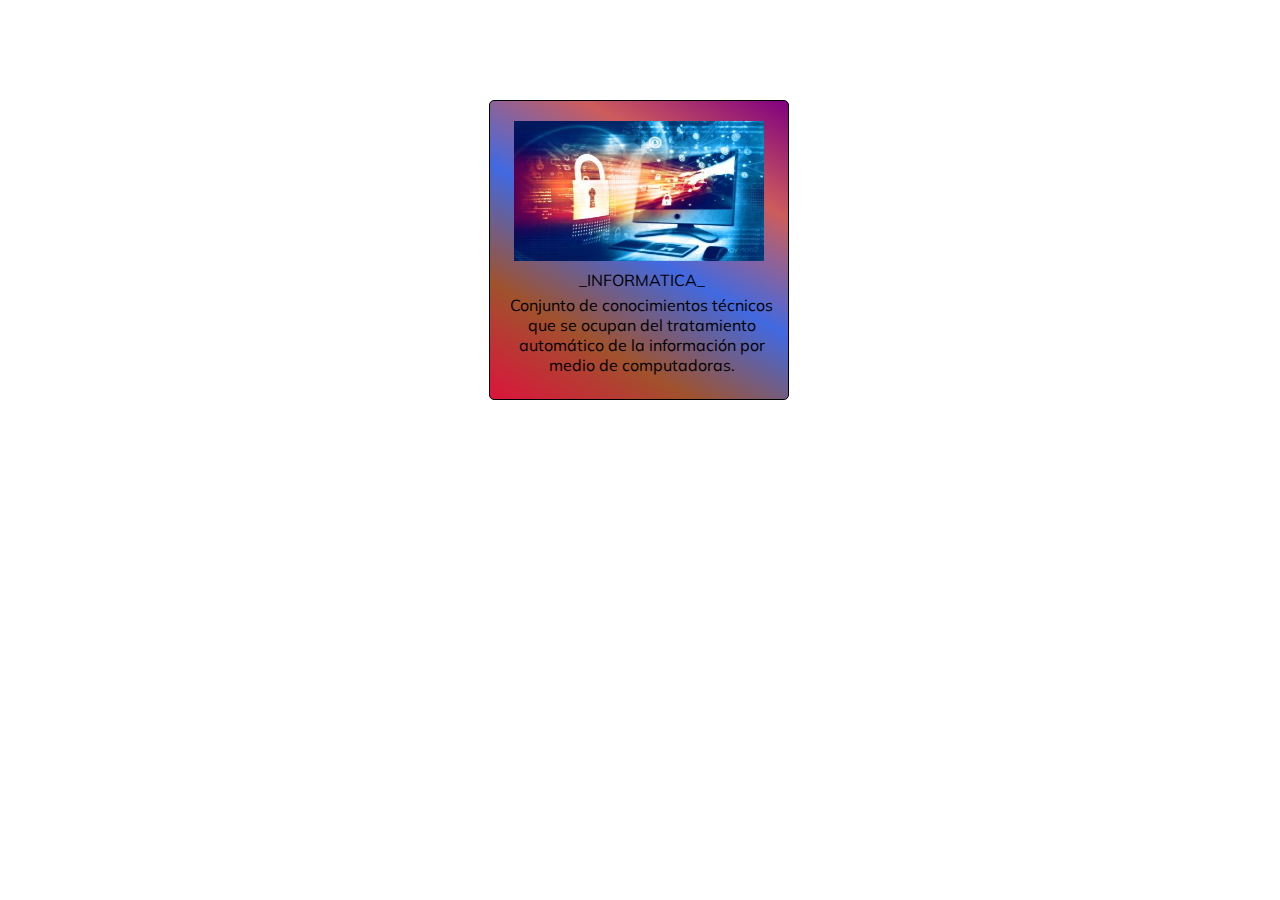
<file: Web/examen/index.html>
<!DOCTYPE html>
<html lang="es" dir="ltr">
  <head>
    <link href="https://fonts.googleapis.com/css?family=Muli&display=swap" rel="stylesheet">
    <link rel="stylesheet" href="css/css.css">
    <meta charset="utf-8">
    <title>Examen</title>
  </head>
  <body>
    <header>
      <center>
      <div class="contenedor">
        <div class="contenedor-imagen"</div>
          <a href="https://es.wikipedia.org/wiki/Inform%C3%A1tica">
            <img class="cuadro" src="imagenes/cuadro.jpg"></img></a>
        <p>_INFORMATICA_</p>
        <P>Conjunto de conocimientos técnicos que se ocupan del tratamiento automático de la información por medio de computadoras.</p>

      </center>

      </div>

    </header>

  </body>
</html>
</file>
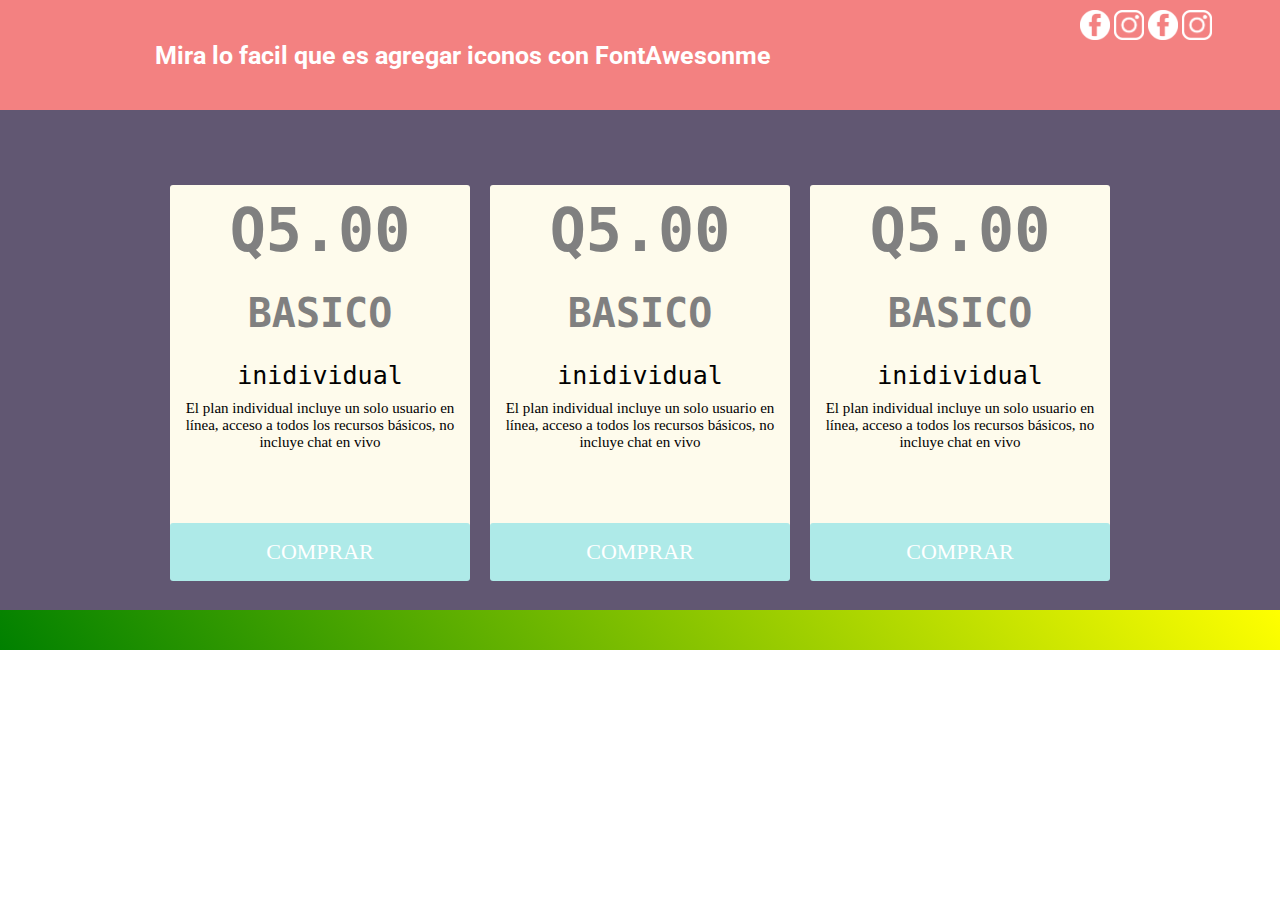
<file: Web/HTML5- estructura 2/index.html>
<!DOCTYPE html>
<html lang="es" dir="ltr">
  <head>
    <!--estos son los links con los que cambian en estilo de letra conecta con css manda direcciones de paginas web-->
    <meta name="viewport" content="width=device-width, initical-scale=1.0">
    <link rel="stylesheet" href="css/header.css">
    <link rel="stylesheet" href="css/index.css">
    <link rel="stylesheet" href="css/footer.css">
    <link href="https://fonts.googleapis.com/css?family=Roboto|Source+Sans+Pro&display=swap" rel="stylesheet">
  <link href="https://fonts.googleapis.com/css?family=Roboto+Condensed&display=swap" rel="stylesheet">


  <title> HTML5 </title>
  <link rel="icon" href="imagen/case.png">
  <meta http-equiv="X-UA-Compatible" content="ie=edge">
  <meta charset="utf-8" content="width=device-width, initical-scale=1.0">
  </head>

  <body>
<header>
  <h1 class="titulo-de-la-pagina">

       Mira lo facil que es agregar iconos con FontAwesonme

  </h1>

  <div class="redes-sociales">
    <!--de esta manera se enlasan las clases para poner una imagen-->
    <img src="imagen/facebookwhite.png" />
<img src="imagen/insta.png" />
<img src="imagen/facebookwhite.png" />
<img src="imagen/insta.png" />
  </div>

</header>
  <section class="section-index">
<!--precio1------------>
      <article class="precio1">
          <h2 class="precio"> Q5.00 </h2>
          <h3 class="plan">BASICO</h3>
          <p class="titulo">inidividual</p>
          <p class="descripcion">
El plan individual incluye un solo usuario en línea, acceso a todos los recursos básicos, no incluye chat en vivo
          </p>

        <a href="#">
            <div class="boton"> COMPRAR </div>
        </a>
      </article>

      <!------------precio2------------>
            <article class="precio1 separacion">
                <h2 class="precio"> Q5.00 </h2>
                <h3 class="plan">BASICO</h3>
                <p class="titulo">inidividual</p>
                <p class="descripcion">
      El plan individual incluye un solo usuario en línea, acceso a todos los recursos básicos, no incluye chat en vivo
                </p>

              <a href="#">
                  <div class="boton"> COMPRAR </div>
              </a>
            </article>

  <!------------precio3------------>
    <article class="precio1">
        <h2 class="precio"> Q5.00 </h2>
        <h3 class="plan">BASICO</h3>
        <p class="titulo">inidividual</p>
        <p class="descripcion">
    El plan individual incluye un solo usuario en línea, acceso a todos los recursos básicos, no incluye chat en vivo
        </p>

    <a href="#">
    <div class="boton"> COMPRAR </div>
    </a>
    </article>

</section>
    <footer></footer>

  </body>
</html>
</file>
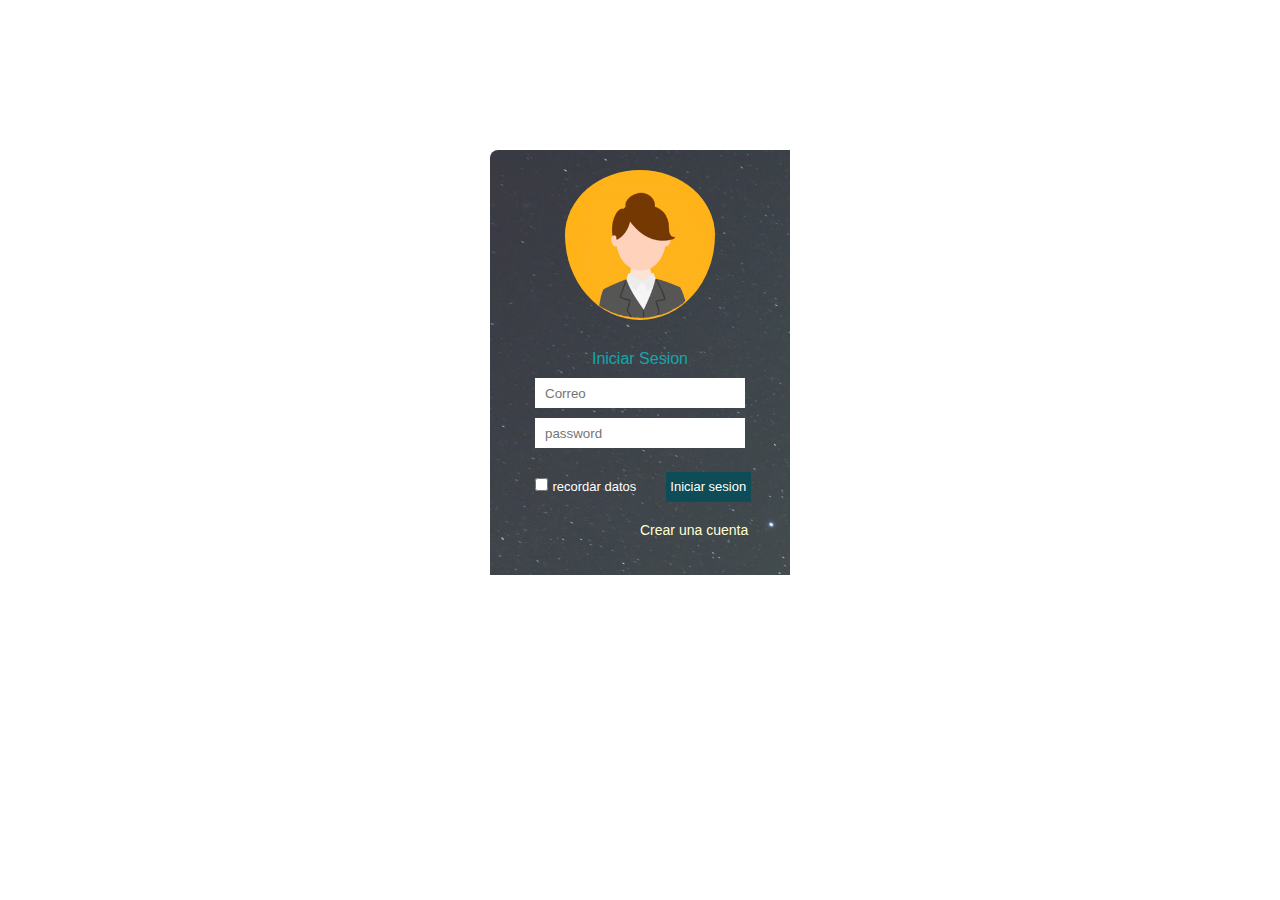
<file: Web/INICIO/index.html>
<!DOCTYPE html>
<html>
    <head>
        <link rel="stylesheet" href="css.css">
        <title>LOGIN</title>
    </head>
    <body>
        <form class="formulario">
            <img src="imagen/icono.png">
            
            <label class="texto" id="tituloCorreo">Iniciar Sesion</label>
            <input id="correo" class="caja" placeholder="Correo">
            
            <label id="tituloPassword"></label>
            <input id="password" class="caja" placeholder="password">
            
            <input type="checkbox" class="Me">
            <label class="texto2">recordar datos</label>
            
            <button id="iniciar" class="botonIniciar">Iniciar sesion</button>
            
            <label class="texto4" id="tituloEmergencia"></label>
            <label class="texto3">Crear una cuenta
            </label>
            
        </form>
        <script src="formulario.js"></script>
    </body>
</html>
</file>
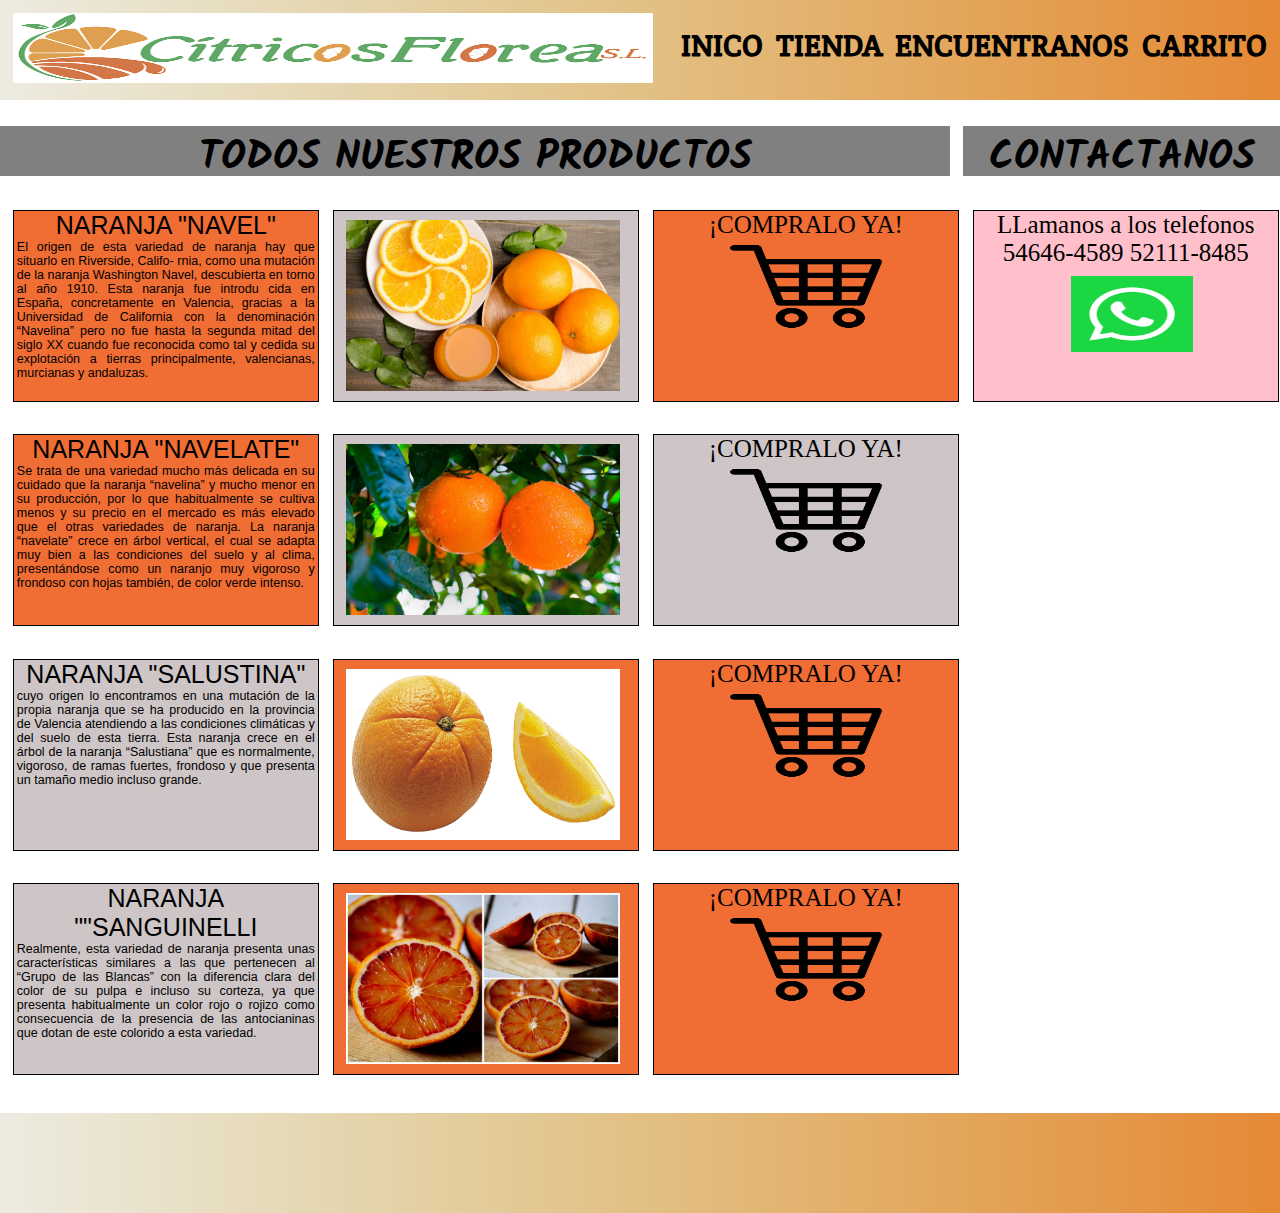
<file: Web/Orange2/index.html>
<!DOCTYPE html>
<html lang="es" dir="ltr">
  <head>
    <meta charset="utf-8">
    <link rel="stylesheet" href="css/header.css">
    <link rel="stylesheet" href="css/footer.css">
    <link rel="stylesheet" href="css/index.css">
    <link href="https://fonts.googleapis.com/css?family=Crete+Round&display=swap" rel="stylesheet">
    <link href="https://fonts.googleapis.com/css?family=Crete+Round|Kalam&display=swap" rel="stylesheet">
    <title></title>
  </head>
  <body>

    <header>
      <img class="logo" src="imagen/logo.png" alt="">
      <h1>CARRITO</h1>
      <h2>ENCUENTRANOS</h2>
      <h3>TIENDA</h3>
      <h4>INICO</h4>

    </header>

    <nav>
    <div class="c1">
      <h5>TODOS NUESTROS PRODUCTOS</h5>
    </div>
    <div class="c2">
      <h6>CONTACTANOS</h6>
    </div>
   </nav>
                  <div class="principal">


    <div class="section-1">
      <div class="cuadro1">NARANJA "NAVEL"
      <p class="p1">El origen de esta variedad de naranja
         hay que situarlo en Riverside, Califo-
         rnia, como una mutación de la naranja
         Washington Navel, descubierta en torno
         al año 1910. Esta naranja fue introdu
         cida en España, concretamente en Valencia, gracias a la Universidad de California con la denominación “Navelina” pero no fue hasta la segunda mitad del siglo XX cuando fue reconocida como tal y cedida su explotación a tierras principalmente, valencianas, murcianas y andaluzas.</p>
    </div>
      <div class="cuadro2">NARANJA "NAVELATE"
      <p class="p2">Se trata de una variedad mucho más delicada en su cuidado que la naranja “navelina” y mucho menor en su producción, por lo que habitualmente se cultiva menos y su precio en el mercado es más elevado que el otras variedades de naranja. La naranja “navelate” crece en árbol vertical, el cual se adapta muy bien a las condiciones del suelo y al clima, presentándose como un naranjo muy vigoroso y frondoso con hojas también, de color verde intenso.</p>
    </div>
      <div class="cuadro3">NARANJA "SALUSTINA"
      <p class="P3">cuyo origen lo encontramos en una mutación de la propia naranja que se ha producido en la provincia de Valencia atendiendo a las condiciones climáticas y del suelo de esta tierra. Esta naranja crece en el árbol de la naranja “Salustiana” que es normalmente, vigoroso, de ramas fuertes, frondoso y que presenta un tamaño medio incluso grande.</p>
      </div>
      <div class="cuadro4">NARANJA ""SANGUINELLI
        <p class="p4">Realmente, esta variedad de naranja presenta unas características similares a las que pertenecen al “Grupo de las Blancas” con la diferencia clara del color de su pulpa e incluso su corteza, ya que presenta habitualmente un color rojo o rojizo como consecuencia de la presencia de las antocianinas que dotan de este colorido a esta variedad.</p>
      </div>

    </div>
    <div class="section-2">
      <div class="cuadro5">
        <img class="IMG1" src="imagen/NOEL.jpg" alt="">
      </div>
      <div class="cuadro6">
        <img class="IMG2" src="imagen/nave.jpg" alt="">
      </div>
      <div class="cuadro7">
        <img class="IMG3" src="imagen/SALUS.jpg" alt="">
      </div>
      <div class="cuadro8">
      <img class="IMG4" src="imagen/san.jpg" alt="">
    </div>
    </div>

    <div class="section-3">
      <div class="cuadro9">¡COMPRALO YA!
        <img class="IMG5" src="imagen/carro.png" alt="">
      </div>
      <div class="cuadro10">¡COMPRALO YA!
      <img class="IMG6" src="imagen/carro.png" alt="">
    </div>
      <div class="cuadro11">¡COMPRALO YA!
      <img class="IMG7" src="imagen/carro.png" alt="">
    </div>
      <div class="cuadro12">¡COMPRALO YA!
      <img class="IMG8" src="imagen/carro.png" alt="">
    </div>
    </div>

    <div class="section-4">
      <div class="cuadro13">LLamanos a los telefonos
        54646-4589
        52111-8485
      <img class="U" src="imagen/W.png" alt="">

    </div>
    </div>

                  </div>
    <footer></footer>


  </body>
</html>
</file>
<file: Web/examen/css/css.css>
*{
  margin: 0;
  padding: 0;
  box-sizing: border-box;
}

.contenedor{
  width: 300px;
  height: 300px;
  border-radius: 5px;
  border: black 1px solid;
  margin-top: 100px;
  margin-left: 48px;
  margin-right: 50px;
  background:linear-gradient(30deg, crimson,sienna, royalblue, indianred, purple);
}
.contenedor-imagen:hover {/*EFECTO DE UNDIR LA PANTALLA*/
  filter: blur(1px);
  transform: scale(0.5);
  transition: all .2s;
}
img.cuadro{
  width: 250px;
  height: 140px;
  margin-top: 20px;
  margin-left: 24px;
  margin-right: 30px;
}
P{
  margin-top: 5px;
  margin-left: 5px;
  font-family: 'Muli', sans-serif;
}
</file>
<file: Web/HTML5- estructura 2/css/header.css>
*{
  margin: 0;
  padding: 0;
}
header{
  display: -webkit-flex; /*que el contenido de los buscadores se adapten*/
  display: -ms-flexbox;
  display: flex; /*que sea flexible*/
  flex-direction: row;  /*indicaba que el contenido se valla de izquierda a la derecha*/
  width: 100%;
  height: 110px;
  background-color: #f38181;
}
.titulo-de-la-pagina{
  color: white;
  font-family: 'Roboto', sans-serif;
  font-size: 25px;
  margin: auto;
}
.redes-sociales{
  width: 200px;
  height: 40px;
  padding-top: 10px;
  margin-left: auto;
}
.redes-sociales img{
  width: 30px;
  justify-content: center;
  margin: auto;
}
</file>
<file: Web/HTML5- estructura 2/css/index.css>
*{
  margin: 0;
  padding: 0;
}
.section-index{
  display: -webkit-flex; /*que el contenido de los buscadores se adapten*/
  display: -ms-flexbox;
  display: flex; /*que sea flexible*/
  flex-direction: row;  /*indicaba que el contenido se valla de izquierda a la derecha*/
  width: 90%;
  height: 500px;
  background-color: #615772;
  margin: auto;
  justify-content: center;
}

.precio1{
width: 300px;
height: 350px;
background-color:#fefbec;
margin-top: 75px;
border-radius: 3px;
display: -webkit-flex; /*que el contenido de los buscadores se adapten*/
display: -ms-flexbox;
display: flex; /*que sea flexible*/
flex-direction: column;  /*indicaba que el contenido se valla de izquierda a la derecha*/
text-align: center;

}
.separacion{
margin-left: 20px;
margin-right: 20px;
}
.precio{
  font-family: monospace;
  font-size: 60px;
  color: gray;
  margin-top: 10px;
}

.plan{
  font-family: monospace;
  font-size: 40px;
  color: gray;
  margin-top: 25px;
}
.titulo{
  font-family: monospace;
  font-size: 25px;
  color: black;
  margin-top: 25px;
}
.descripcion{
  font-family: serif;
  font-size: 15px;
  color: black;
  margin-top: 10px;
}
.precio1 a{
  text-decoration: none;
}
.boton{
background-color: #aeeae8;
margin-top: 72px;
padding-top: 16px;
padding-bottom: 16px;
border-radius: 3px;
font-family: serif;
font-size: 22px;
color: white;
}
.section-index article:hover{/*coloca sombra le da el efecto que queremos*/
  -webkit-box-shadow: 11px -11px 15px 0px rgba(0,0,0,0.75);
-moz-box-shadow: 11px -11px 15px 0px rgba(0,0,0,0.75);
box-shadow: 11px -11px 15px 0px rgba(0,0,0,0.75);
}


@media only screen and (max-width:767px){
  .section-index{
    width: 100%;
  }
}
.section-index{
  width: 100%;
}
</file>
<file: Web/HTML5- estructura 2/css/footer.css>
*{
  margin: 0;
  padding: 0;
}

footer{
  display: -webkit-flex; /*que el contenido de los buscadores se adapten*/
  display: -ms-flexbox;
  display: flex; /*que sea flexible*/
  flex-direction: row;  /*indicaba que el contenido se valla de izquierda a la derecha*/
  width: 100%;
  height: 40px;
  background: linear-gradient(50deg,green,yellow);
}
</file>
<file: Web/INICIO/css.css>
*{
    margin: 0;
    padding: 0;
    font-family: arial;
}
.formulario{
    background-image: url(imagen/fondo.png);
    width: 300px;
    height: 425px;
    margin: auto;
    margin-top: 150px;
}
img{
    width: 150px;
    height: 150px;
    display: block;
    margin: auto;
    padding-top: 20px;
    border-radius: 100%;
}
.texto{
    display: block;
    text-align: center;
    color: #14A6AC;
    margin-top: 30px;
}
.caja{
    display: block;
    margin: auto;
    margin-top: 10px;
    padding-left: 10px;
    width: 200px;
    height: 30px;
    color: #707070;
    border: 0;
}
.Me{
    margin-top: 30px;
    margin-left: 45px;
    color: aliceblue;
}
.texto2{
    color: #FFFFff;
    font-size: 13px;
}
.botonIniciar{
    margin-left: 25px;
    background-color: #0E4C57;
    border: 0;
    color: #ffffff;
    width: 85px;
    height: 30px;
    font-size: 13px;
}
.texto3{
    margin-left: 150px;
    display: block;
    margin-top: 20px;
    color: #FFFFD3;
    font-size: 14px;
}
.texto4{
    display: block;
    margin-top: -0px;
    margin-left: 50px;
}
</file>
<file: Web/Orange2/css/header.css>
*{
  margin: 0;
  padding: 0;
}
header{
  width: 100%;
  height: 100px;

background-image: linear-gradient(to right, #edebe1, #e5d7b2, #e2c084, #e3a65b, #e58935);
}
h1{
 font-family: 'Crete Round', serif;
float: right;
padding-right:  1%;
padding-top: 2%;
font-size: 30px;
}
h2{
  font-family: 'Crete Round', serif;
  float: right;
  padding-right:   1%;
  padding-top: 2%;
  font-size: 30px;
}
h3{
  font-family: 'Crete Round', serif;
  float: right;
  padding-right:   1%;
  padding-top: 2%;
  font-size: 30px;
}
h4{
  font-family: 'Crete Round', serif;
  float: right;
  padding-right:   1%;
  padding-top: 2%;
  font-size: 30px;
}
nav{
  width: 100%;
  height: 75px;

  margin-top: 1%;
  display: flex;
}
.c1{
  width: 75%;
  height: 50px;
  background-color: gray;
  margin-top: 1%;

}
.c2{
  width: 25%;
  height: 50px;
  background-color: gray;
  margin-top: 1%;
  margin-left:  1%;
}
h5{
  font-family: 'Crete Round', serif;
font-family: 'Kalam', cursive;
  font-size: 40px;
  text-align: center;
}
h6{
  font-family: 'Crete Round', serif;
font-family: 'Kalam', cursive;
  font-size: 40px;
  text-align: center;
}
.logo{
  width: 50%;
  height: 70px;
  margin: auto;
  margin-top: 1%;
  margin-left: 1%;
}
</file>
<file: Web/Orange2/css/footer.css>
*{
  margin: 0;
  padding: 0;
}
footer{
  width: 100%;
  height: 100px;
  background-image: linear-gradient(to right, #edebe1, #e5d7b2, #e2c084, #e3a65b, #e58935);
  margin-top: 1%;
}
</file>
<file: Web/Orange2/css/index.css>
*{
  margin: 0;
  padding: 0;
}
.principal{
  width: 100%;
  height: 900px;

  margin: auto;
  margin-top: 1%;

  display: -webkit-flex;
    display: -ms-flexbox;
    display: flex;
    flex-direction: row;

}
.section-1{
  width: 25%;
  height: 900px;



  display: -webkit-flex;
    display: -ms-flexbox;
    display: flex;
    flex-direction: column;

}
.cuadro1{
  width: 95%;
  height: 190px;
  background-color: #F06D34;
  margin: auto;
  margin-top: 3%;
  margin-left: 4%;

  text-align: center;
  font-size: 25px;
  font-family: sans-serif;
  border: 1px solid black;
}
.p1{
  font-size: 12.5px;
  font-family: inherit;
  text-align: justify;
  padding-left: 1%;
  padding-right: 1%;
}
.cuadro2{
  width: 95%;
  height: 190px;
  background-color: #F06D34;
  margin: auto;
  margin-top: 2%;
  margin-left: 4%;

  font-size: 25PX;
  font-family: sans-serif;
  text-align: center;
  border: 1px solid black;
}
.p2{
  font-size: 12.5px;
  font-family: inherit;
  text-align: justify;
  padding-left: 1%;
  padding-right: 1%;
}
.cuadro3{
  width: 95%;
  height: 190px;
  background-color: #CEC6C6;
  margin: auto;
  margin-top: 2%;
  margin-left: 4%;

  font-size: 25px;
  font-family: sans-serif;
  text-align: center;
  border: 1px solid black;
}
.P3{
  font-size: 12.5px;
  font-family: inherit;
  text-align: justify;
  padding-left: 1%;
  padding-right: 1%;
}
.cuadro4{
  width: 95%;
  height: 190px;
  background-color: #CEC6C6;
  margin: auto;
  margin-top: 2%;
  margin-left: 4%;

  font-size: 25px;
  font-family: sans-serif;
  text-align: center;
  border: 1px solid black;
}
.p4{
  font-size: 12.5px;
  font-family: inherit;
  text-align: justify;
  padding-left: 1%;
  padding-right: 1%;
}
.section-2{
  width: 25%;
  height: 900px;



  display: -webkit-flex;
    display: -ms-flexbox;
    display: flex;
    flex-direction: column;
}
.cuadro5{
  width: 95%;
  height: 190px;
  background-color: #CEC6C6;
  margin: auto;
  margin-top: 3%;
  margin-left: 4%;
  border: 1px solid black;
}
.IMG1 {
  width: 90%;
  height: 90%;
  margin-top: 3%;
  margin-left: 4%;
}
.cuadro6{
  width: 95%;
  height: 190px;
  background-color: #CEC6C6;
  margin: auto;
  margin-top: 2%;
  margin-left: 4%;
  border: 1px solid black;
}
.IMG2{
  width: 90%;
  height: 90%;
  margin-top: 3%;
  margin-left: 4%;
}
.cuadro7{
width: 95%;
  height: 190px;
  background-color: #F06D34;
  margin: auto;
  margin-top: 2%;
  margin-left: 4%;
  border: 1px solid black;
}
.IMG3{
  width: 90%;
  height: 90%;
  margin-top: 3%;
  margin-left: 4%;
}

.cuadro8{
  width: 95%;
  height: 190px;
  background-color: #F06D34;
  margin: auto;
  margin-top: 2%;
  margin-left: 4%;
  border: 1px solid black;
}
.IMG4{
  width: 90%;
  height: 90%;
  margin-top: 3%;
  margin-left: 4%;
}
.section-3{
  width: 25%;
  height: 900px;



  display: -webkit-flex;
    display: -ms-flexbox;
    display: flex;
    flex-direction: column;
}
.cuadro9{
  width: 95%;
  height: 190px;
  background-color: #F06D34;
  margin: auto;
  margin-top: 3%;
  margin-left: 4%;

  text-align: center;
  font-family: cursive;
  font-size: 25PX;
  border: 1px solid black;
}
.IMG5{
  width: 50%;
  height: 50%;
  margin-top: 3%;
  margin-left: 4%;
  margin: auto;
}
.cuadro10{
  width: 95%;
  height: 190px;
  background-color: #CEC6C6;
  margin: auto;
  margin-top: 2%;
  margin-left: 4%;

  text-align: center;
  font-family: cursive;
  font-size: 25PX;
  border: 1px solid black;
}
.IMG6{
  width: 50%;
  height: 50%;
  margin-top: 3%;
  margin-left: 4%;
  margin: auto;
}
.cuadro11{
width: 95%;
  height: 190px;
  background-color: #F06D34;
  margin: auto;
  margin-top: 2%;
  margin-left: 4%;

  text-align: center;
  font-family: cursive;
  font-size: 25PX;
  border: 1px solid black;
}
.IMG7{
  width: 50%;
  height: 50%;
  margin-top: 3%;
  margin-left: 4%;
  margin: auto;
}
.cuadro12{
  width: 95%;
  height: 190px;
  background-color: #F06D34;
  margin: auto;
  margin-top: 2%;
  margin-left: 4%;

  text-align: center;
  font-family: cursive;
  font-size: 25PX;
  border: 1px solid black;
}
.IMG8{
  width: 50%;
  height: 50%;
  margin-top: 3%;
  margin-left: 4%;
  margin: auto;
}
.section-4{
  width: 25%;
  height: 900px;



  display: -webkit-flex;
    display: -ms-flexbox;
    display: flex;
    flex-direction: column;
    border: 1px
}
.cuadro13{
  width: 95%;
  height: 190px;
  background-color: pink;
  margin: auto;
  margin-top: 3%;
  margin-left: 4%;

  text-align: center;
  font-family: cursive;
  font-size: 25PX;
  border: 1px solid black;
}
.U{
  width: 40%;
  height: 40%;
  margin-top: 3%;
  margin-left: 4%;
}
</file>
